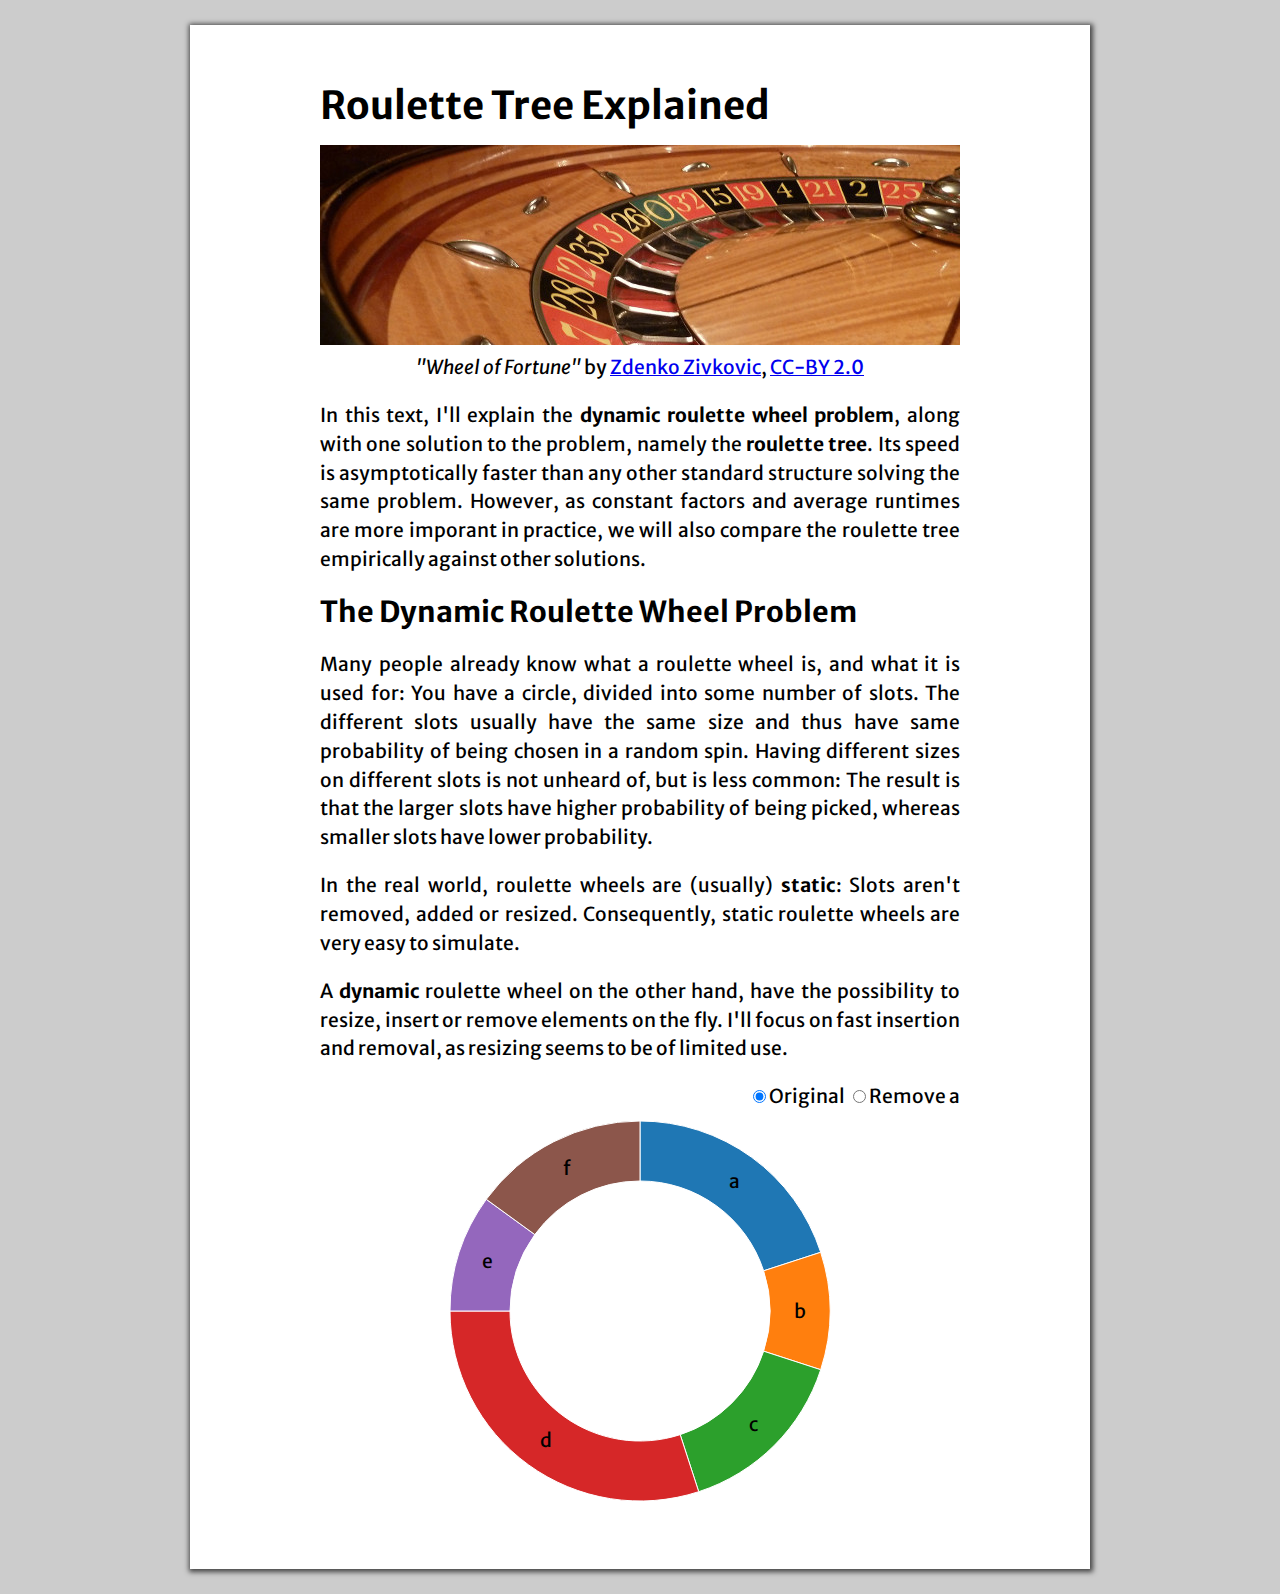
<file: explanation.html>
<!DOCTYPE html>
<html>
  <head>
    <title>Roulette Tree Explained</title>
    <link href='http://fonts.googleapis.com/css?family=Merriweather+Sans:300' rel='stylesheet' type='text/css'>
    <link href="css/main.css" rel="stylesheet" type="text/css">
    <script type="text/javascript"
            src="https://c328740.ssl.cf1.rackcdn.com/mathjax/latest/MathJax.js?config=TeX-AMS-MML_HTMLorMML">
    </script>
    <script>
      (function(i,s,o,g,r,a,m){i['GoogleAnalyticsObject']=r;i[r]=i[r]||function(){
      (i[r].q=i[r].q||[]).push(arguments)},i[r].l=1*new Date();a=s.createElement(o),
      m=s.getElementsByTagName(o)[0];a.async=1;a.src=g;m.parentNode.insertBefore(a,m)
      })(window,document,'script','//www.google-analytics.com/analytics.js','ga');

      ga('create', 'UA-26233521-2', 'hypirion.github.io');
      ga('send', 'pageview');

    </script>
  </head>
  <body>
    <script src="js/d3.v3.min.js"></script>
    <div id="wrapper">
      <div id="content">
        <h1>Roulette Tree Explained</h1>
        <p style="text-align:center;"><img src="imgs/wheel-of-fortune.jpg"
                                           alt="Wheel of Fortune"/>
          <em>"Wheel of Fortune"</em> by
          <a href="http://www.flickr.com/photos/zivkovic/">Zdenko Zivkovic</a>,
          <a href="http://creativecommons.org/licenses/by/2.0/">CC-BY 2.0</a>
        </p>
        <p>In this text, I'll explain the <strong>dynamic roulette wheel
        problem</strong>, along with one solution to the problem, namely
        the <strong>roulette tree</strong>. Its speed is asymptotically faster
        than any other standard structure solving the same problem. However, as
        constant factors and average runtimes are more imporant in practice, we
        will also compare the roulette tree empirically against other
        solutions.</p>
        <h2>The Dynamic Roulette Wheel Problem</h2>
        <p>Many people already know what a roulette wheel is, and what it is
        used for: You have a circle, divided into some number of slots. The
        different slots usually have the same size and thus have same
        probability of being chosen in a random spin. Having different sizes on
        different slots is not unheard of, but is less common: The result is
        that the larger slots have higher probability of being picked, whereas
        smaller slots have lower probability.</p>
        <p>In the real world, roulette wheels are
        (usually) <strong>static</strong>: Slots aren't removed, added or
        resized. Consequently, static roulette wheels are very easy to
        simulate.</p>
        <p>A <strong>dynamic</strong> roulette wheel on the other hand, have the
        possibility to resize, insert or remove elements on the fly. I'll focus
        on fast insertion and removal, as resizing seems to be of limited
        use.</p>
        <form>
          <label><input type="radio" class="pie1form" name="dataset" value="before" checked>Original</label>
          <label><input type="radio" class="pie1form" name="dataset" value="after">Remove a</label>
        </form>
        <div id="pie1"></div>
        <script src="js/explanation-pie1.js"></script>
      </div>
    </div>
  </body>
</html>
</file>
<file: css/main.css>
body {
    width: 900px;
    margin: 0 auto;
    background: #cccccc;
    font-size: larger;
    font-family: 'Merriweather Sans', sans-serif;
}

h1, h2, h3, h4 {text-align: left;}

#wrapper {
    background: white;
    box-shadow: 1px 1px 5px 2px #444;
}

#content {
    padding-top: 40px;
    padding-bottom: 50px;
    width: 640px;
    margin: 25px auto;
    text-align: justify;
    line-height: 1.5em;
}

.arc path {
    stroke: #fff;
}

form {
    float: right;
}

table {
    border-collapse: collapse;
}

table, td, th {
    border: 1px solid black;
}

td, th {
    padding: 5pt;
}
</file>
